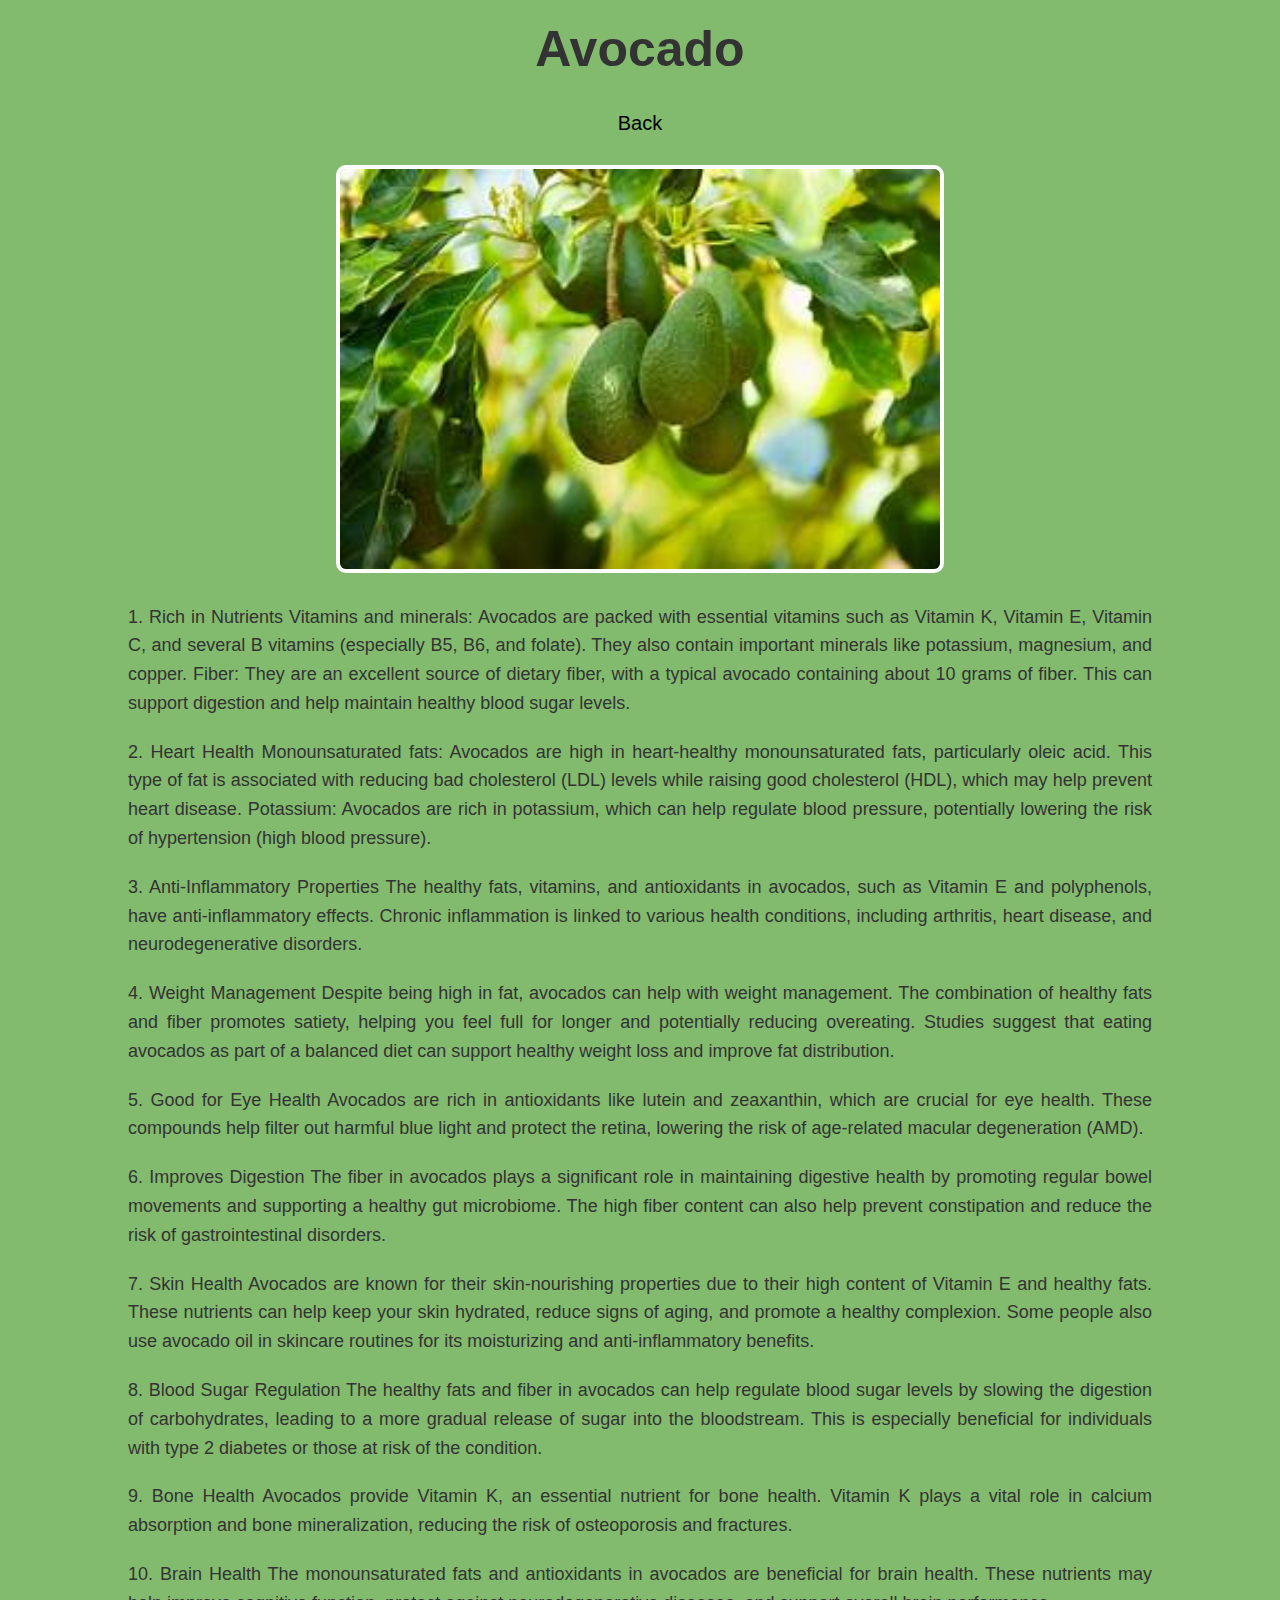
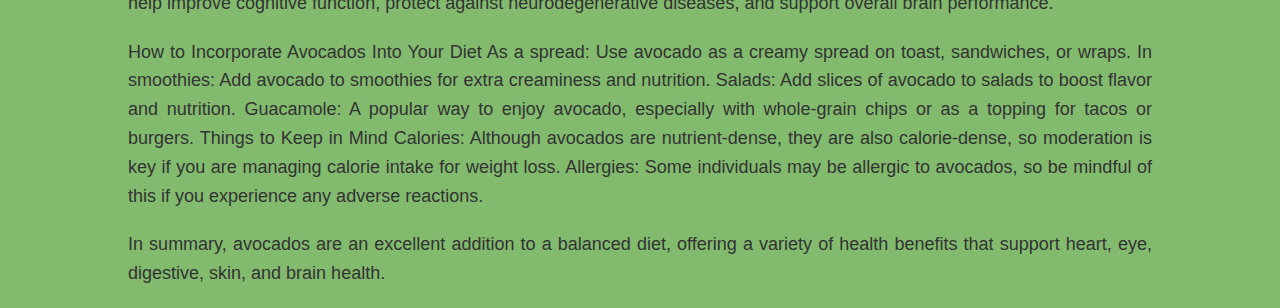
<file: html&css/avocado_page.html>
<!DOCTYPE html>
<html lang="en">
<head>
<title>Avocado</title>
<link rel="stylesheet" type="text/css" href="avocado.css">
<link rel="icon" type="image/jpg" href="avocado.jpg">

</head>

<body>
<h1>Avocado</h1>
<a href="http://127.0.0.1:5500/index.html" target="_blank">Back</a>

<img src="avocadotree.jpg" alt="avocadotree" width="100%" height="100%">
<p>1. Rich in Nutrients
    Vitamins and minerals: Avocados are packed with essential vitamins such as Vitamin K, Vitamin E, Vitamin C, and several B vitamins (especially B5, B6, and folate). They also contain important minerals like potassium, magnesium, and copper.
    Fiber: They are an excellent source of dietary fiber, with a typical avocado containing about 10 grams of fiber. This can support digestion and help maintain healthy blood sugar levels.</p>
   <p> 2. Heart Health
    Monounsaturated fats: Avocados are high in heart-healthy monounsaturated fats, particularly oleic acid. This type of fat is associated with reducing bad cholesterol (LDL) levels while raising good cholesterol (HDL), which may help prevent heart disease.
    Potassium: Avocados are rich in potassium, which can help regulate blood pressure, potentially lowering the risk of hypertension (high blood pressure).</p>
   <p> 3. Anti-Inflammatory Properties
    The healthy fats, vitamins, and antioxidants in avocados, such as Vitamin E and polyphenols, have anti-inflammatory effects. Chronic inflammation is linked to various health conditions, including arthritis, heart disease, and neurodegenerative disorders.</p>
   <p> 4. Weight Management
    Despite being high in fat, avocados can help with weight management. The combination of healthy fats and fiber promotes satiety, helping you feel full for longer and potentially reducing overeating.
    Studies suggest that eating avocados as part of a balanced diet can support healthy weight loss and improve fat distribution.</p>
  <p>  5. Good for Eye Health
    Avocados are rich in antioxidants like lutein and zeaxanthin, which are crucial for eye health. These compounds help filter out harmful blue light and protect the retina, lowering the risk of age-related macular degeneration (AMD).</p>
  <p>  6. Improves Digestion
    The fiber in avocados plays a significant role in maintaining digestive health by promoting regular bowel movements and supporting a healthy gut microbiome.
    The high fiber content can also help prevent constipation and reduce the risk of gastrointestinal disorders.</p>
   <p> 7. Skin Health
    Avocados are known for their skin-nourishing properties due to their high content of Vitamin E and healthy fats. These nutrients can help keep your skin hydrated, reduce signs of aging, and promote a healthy complexion.
    Some people also use avocado oil in skincare routines for its moisturizing and anti-inflammatory benefits.</p>
   <p> 8. Blood Sugar Regulation
    The healthy fats and fiber in avocados can help regulate blood sugar levels by slowing the digestion of carbohydrates, leading to a more gradual release of sugar into the bloodstream. This is especially beneficial for individuals with type 2 diabetes or those at risk of the condition.</p>
  <p>  9. Bone Health
    Avocados provide Vitamin K, an essential nutrient for bone health. Vitamin K plays a vital role in calcium absorption and bone mineralization, reducing the risk of osteoporosis and fractures.</p>
  <p>  10. Brain Health
    The monounsaturated fats and antioxidants in avocados are beneficial for brain health. These nutrients may help improve cognitive function, protect against neurodegenerative diseases, and support overall brain performance.</p>
   <p> How to Incorporate Avocados Into Your Diet
    As a spread: Use avocado as a creamy spread on toast, sandwiches, or wraps.
    In smoothies: Add avocado to smoothies for extra creaminess and nutrition.
    Salads: Add slices of avocado to salads to boost flavor and nutrition.
    Guacamole: A popular way to enjoy avocado, especially with whole-grain chips or as a topping for tacos or burgers.
    Things to Keep in Mind
    Calories: Although avocados are nutrient-dense, they are also calorie-dense, so moderation is key if you are managing calorie intake for weight loss.
    Allergies: Some individuals may be allergic to avocados, so be mindful of this if you experience any adverse reactions.</p>
   <p> In summary, avocados are an excellent addition to a balanced diet, offering a variety of health benefits that support heart, eye, digestive, skin, and brain health.</p>
    
    
    
    </p>



</body>



</html>
</file>
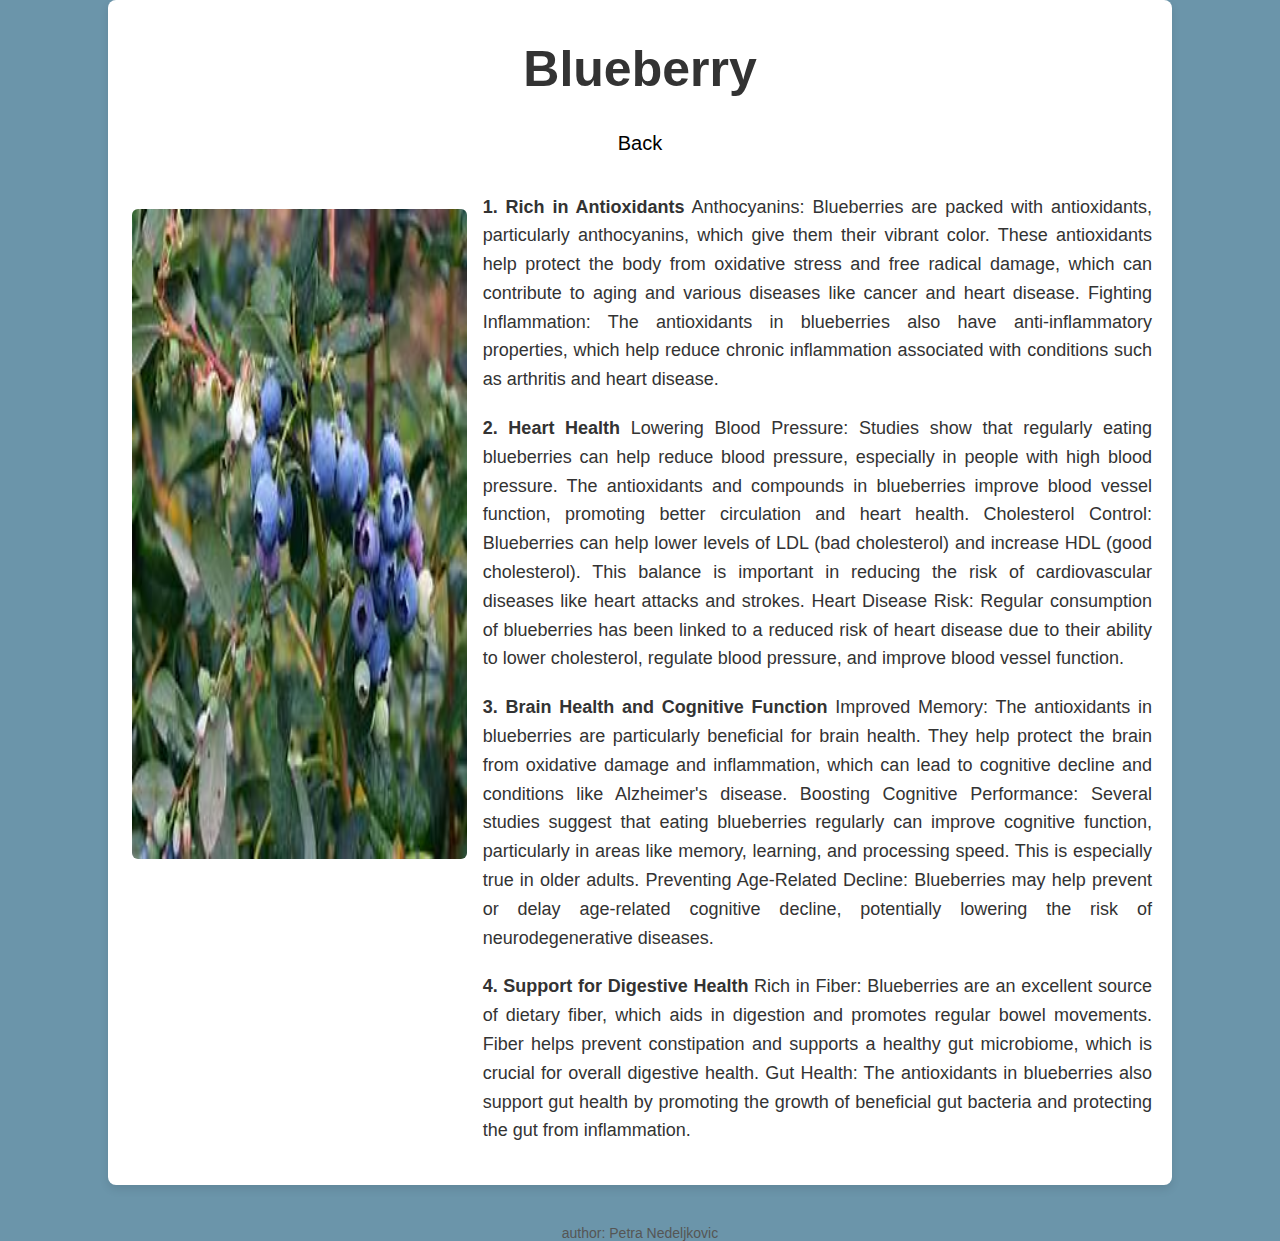
<file: html&css/blueberry_page.html>
<!DOCTYPE html>
<html lang="en">
<head>
    <title>Blueberry</title>
    <link rel="stylesheet" type="text/css" href="blueberry.css">
    <link rel="icon" type="image/jpg" href="blueberry.jpg">
</head>
<body>
    <div class="container">
        <h1>Blueberry</h1>
        <a href="http://127.0.0.1:5500/index.html" target="_blank">Back</a>
        <div class="grid">
            <img src="blueberrybush.jpg" alt="bluebush">
            <div class="content">
                <section>
                    <p><strong>1. Rich in Antioxidants</strong>  
                        Anthocyanins: Blueberries are packed with antioxidants, particularly anthocyanins, which give them their vibrant color. These antioxidants help protect the body from oxidative stress and free radical damage, which can contribute to aging and various diseases like cancer and heart disease.  
                        Fighting Inflammation: The antioxidants in blueberries also have anti-inflammatory properties, which help reduce chronic inflammation associated with conditions such as arthritis and heart disease.
                    </p>
                </section>
                <section>
                    <p><strong>2. Heart Health</strong>  
                        Lowering Blood Pressure: Studies show that regularly eating blueberries can help reduce blood pressure, especially in people with high blood pressure. The antioxidants and compounds in blueberries improve blood vessel function, promoting better circulation and heart health.  
                        Cholesterol Control: Blueberries can help lower levels of LDL (bad cholesterol) and increase HDL (good cholesterol). This balance is important in reducing the risk of cardiovascular diseases like heart attacks and strokes.  
                        Heart Disease Risk: Regular consumption of blueberries has been linked to a reduced risk of heart disease due to their ability to lower cholesterol, regulate blood pressure, and improve blood vessel function.
                    </p>
                </section>
                <section>
                    <p><strong>3. Brain Health and Cognitive Function</strong>  
                        Improved Memory: The antioxidants in blueberries are particularly beneficial for brain health. They help protect the brain from oxidative damage and inflammation, which can lead to cognitive decline and conditions like Alzheimer's disease.  
                        Boosting Cognitive Performance: Several studies suggest that eating blueberries regularly can improve cognitive function, particularly in areas like memory, learning, and processing speed. This is especially true in older adults.  
                        Preventing Age-Related Decline: Blueberries may help prevent or delay age-related cognitive decline, potentially lowering the risk of neurodegenerative diseases.
                    </p>
                </section>
                <section>
                    <p><strong>4. Support for Digestive Health</strong>  
                        Rich in Fiber: Blueberries are an excellent source of dietary fiber, which aids in digestion and promotes regular bowel movements. Fiber helps prevent constipation and supports a healthy gut microbiome, which is crucial for overall digestive health.  
                        Gut Health: The antioxidants in blueberries also support gut health by promoting the growth of beneficial gut bacteria and protecting the gut from inflammation.
                    </p>
                  </section>
            </div>
        </div>
    </div>
</body>
<footer>author: Petra Nedeljkovic <br></footer>
</html>
</file>
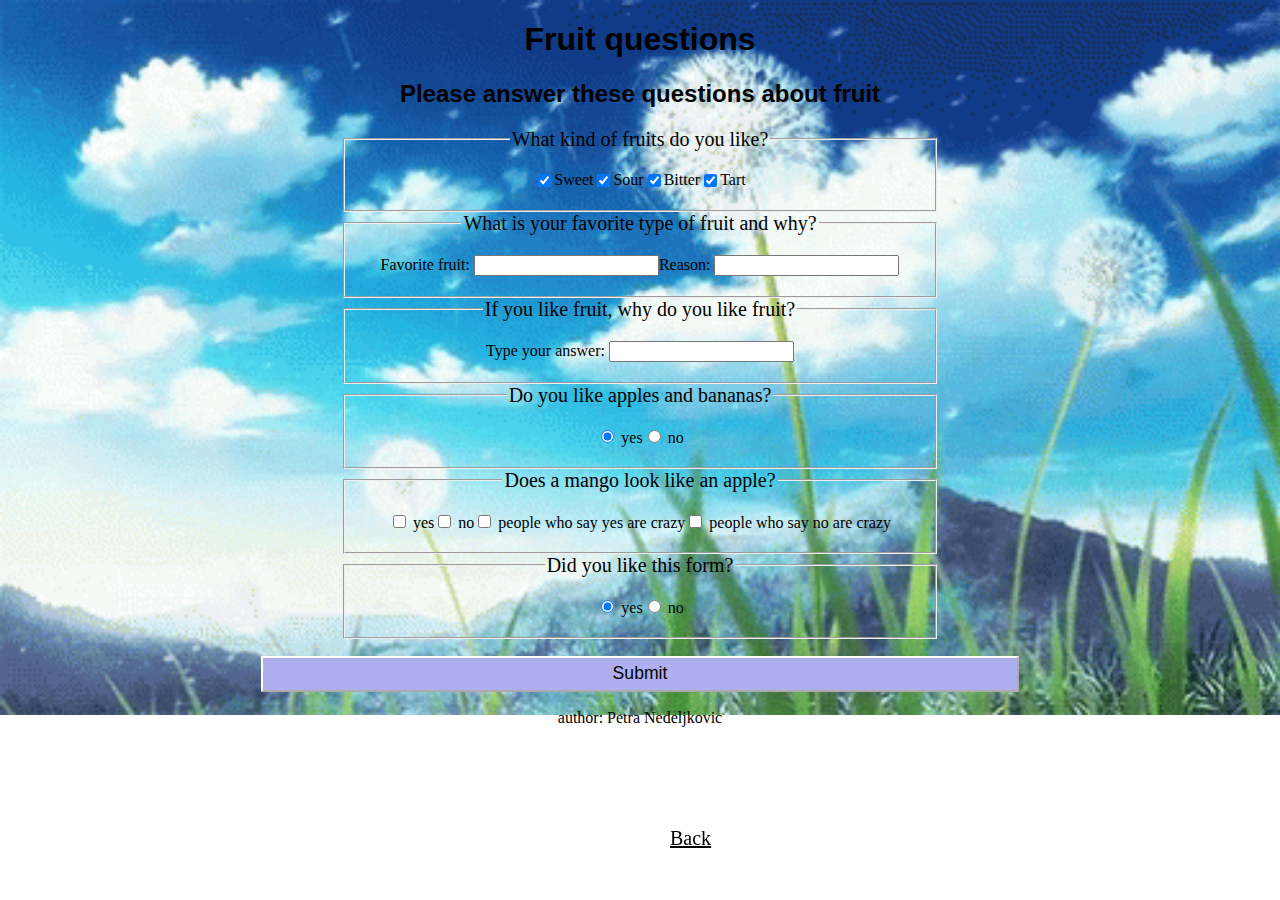
<file: html&css/formpage.html>
<!DOCTYPE html>
<html lang="en">
<head>
    <link rel="icon" type="image/jpg" href="formicon.jpg">
    <title>formfiller</title>
    <link rel="stylesheet" type="text/css" href="formpage.css">
</head>

<body>
    <h1>Fruit questions</h1>
    <h2>Please answer these questions about fruit</h2>
    
    <form action="submit_form.php" method="POST">
        <fieldset>
            <legend>What kind of fruits do you like?</legend>
            <input id="sweet" type="checkbox" name="taste[]" value="sweet" checked> <label for="sweet">Sweet</label>
            <input id="sour" type="checkbox" name="taste[]" value="sour" checked> <label for="sour">Sour</label>
            <input id="bitter" type="checkbox" name="taste[]" value="bitter" checked> <label for="bitter">Bitter</label>
            <input id="tart" type="checkbox" name="taste[]" value="tart" checked> <label for="tart">Tart</label>
        </fieldset>

        <fieldset>
            <legend>What is your favorite type of fruit and why?</legend>
            <label for="favorite-fruit">Favorite fruit: 
                <input id="favorite-fruit" name="favorite-fruit" type="text" required />
            </label><br>
            <label for="reason">Reason: 
                <input id="reason" name="reason" type="text" required />
            </label>
        </fieldset>

        <fieldset>
            <legend>If you like fruit, why do you like fruit?</legend>
            <label for="why-like-fruit">Type your answer: 
                <input id="why-like-fruit" name="why-like-fruit" type="text" required />
            </label>
        </fieldset>

        <fieldset>
            <legend>Do you like apples and bananas?</legend>
            <label><input id="yes" type="radio" name="like-fruits" value="yes" checked> yes</label>
            <label><input id="no" type="radio" name="like-fruits" value="no"> no</label>
        </fieldset>

        <fieldset>
            <legend>Does a mango look like an apple?</legend>
            <label><input id="yes-mango" type="checkbox" name="mango-looks-like-apple" value="yes"> yes</label>
            <label><input id="no-mango" type="checkbox" name="mango-looks-like-apple" value="no"> no</label>
            <label><input id="crazy-yes" type="checkbox" name="mango-looks-like-apple" value="crazy-yes"> people who say yes are crazy</label>
            <label><input id="crazy-no" type="checkbox" name="mango-looks-like-apple" value="crazy-no"> people who say no are crazy</label>
        </fieldset>

        <fieldset>
            <legend>Did you like this form?</legend>
            <label><input id="form-yes" type="radio" name="liked-form" value="yes" checked> yes</label>
            <label><input id="form-no" type="radio" name="liked-form" value="no"> no</label>
        </fieldset>

        
        <input type="submit" value="Submit" />
    </form>

    <div class="container">
        <a href="http://127.0.0.1:5500/index.html" target="_blank">Back</a>
    </div> 
</body>
<footer>author: Petra Nedeljkovic <br></footer>
</html>
</file>
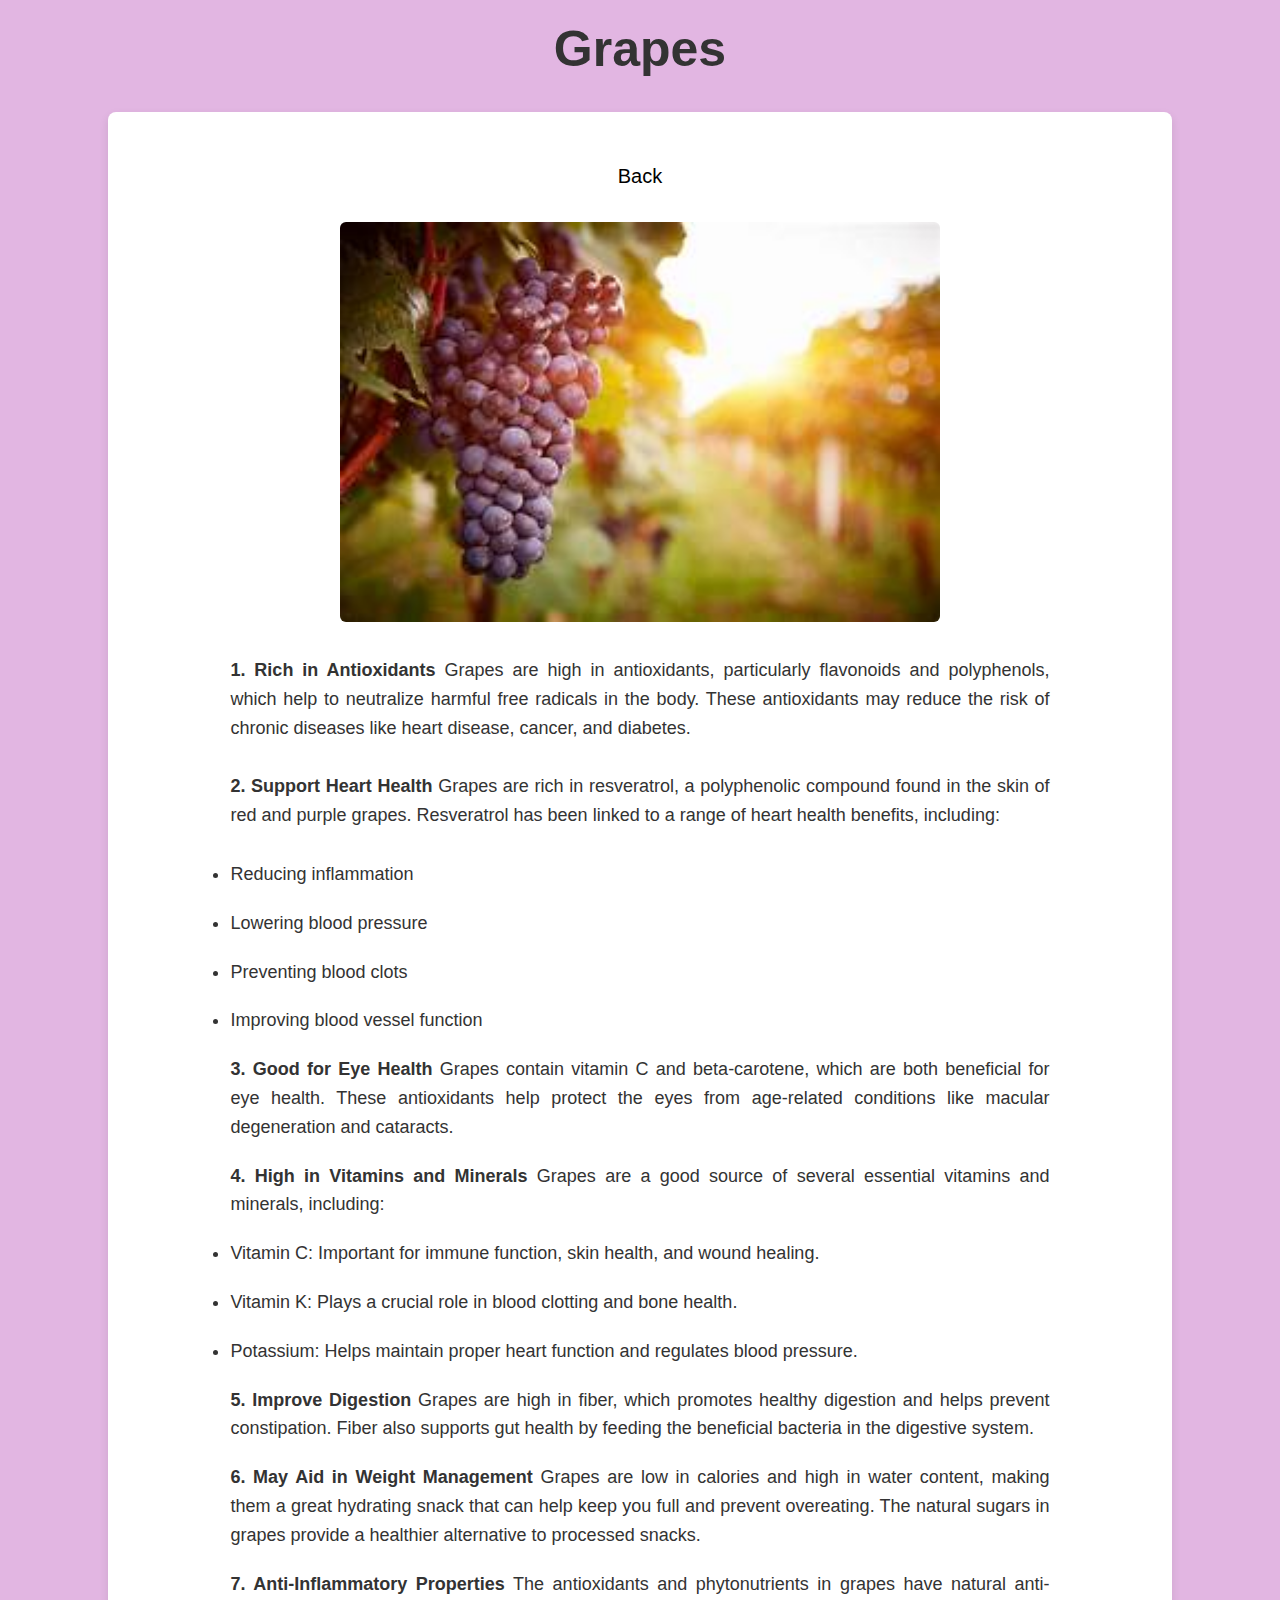
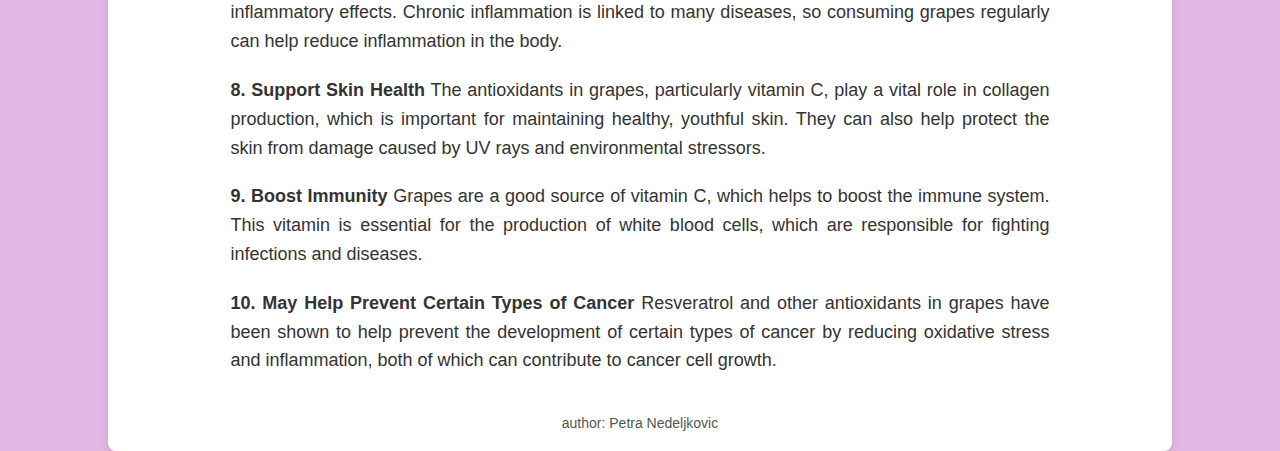
<file: html&css/grapes_page.html>
<!DOCTYPE html>
<html lang="en">
<head>
<title>grapes</title>
<link rel="stylesheet" type="text/css" href="grapes.css">
<link rel="icon" type="image/jpg" href="Grapes.jpg">
</head>

<body>
<h1>Grapes</h1>
<div class="container">
    <h1></h1>
    <a href="http://127.0.0.1:5500/index.html" target="_blank">Back</a>
    <div class="grid">
    <img src="grapesb.jpg" alt="avocadotree" width="100%" height="100%">
    <div class="content">
        <section>
        <p><strong>1. Rich in Antioxidants</strong>
          Grapes are high in antioxidants, particularly flavonoids and polyphenols, which help to neutralize harmful free radicals in the body. These antioxidants may reduce the risk of chronic diseases like heart disease, cancer, and diabetes.
        </section>
        <section>
   <p> <strong>2. Support Heart Health</strong>
    Grapes are rich in resveratrol, a polyphenolic compound found in the skin of red and purple grapes. Resveratrol has been linked to a range of heart health benefits, including:</p>
</section>
    
    <li>Reducing inflammation</li>
    <li> Lowering blood pressure</li>
        <li> Preventing blood clots</li>
            <li>Improving blood vessel function</li>
   <P><strong>3. Good for Eye Health</strong> 
    Grapes contain vitamin C and beta-carotene, which are both beneficial for eye health. These antioxidants help protect the eyes from age-related conditions like macular degeneration and cataracts.

   <p> <strong>4. High in Vitamins and Minerals</strong>
    Grapes are a good source of several essential vitamins and minerals, including:</p>
    
    <li>Vitamin C: Important for immune function, skin health, and wound healing.</li>
    <li>Vitamin K: Plays a crucial role in blood clotting and bone health.</li>
    <li>Potassium: Helps maintain proper heart function and regulates blood pressure.</li>
   <p><strong> 5. Improve Digestion</strong>
    Grapes are high in fiber, which promotes healthy digestion and helps prevent constipation. Fiber also supports gut health by feeding the beneficial bacteria in the digestive system.</p>

   <p> <strong>6. May Aid in Weight Management</strong>
    Grapes are low in calories and high in water content, making them a great hydrating snack that can help keep you full and prevent overeating. The natural sugars in grapes provide a healthier alternative to processed snacks.</p>
    
    <p>  <strong>7. Anti-Inflammatory Properties</strong>
    The antioxidants and phytonutrients in grapes have natural anti-inflammatory effects. Chronic inflammation is linked to many diseases, so consuming grapes regularly can help reduce inflammation in the body.</p>
    
    <p> <strong> 8. Support Skin Health</strong>
    The antioxidants in grapes, particularly vitamin C, play a vital role in collagen production, which is important for maintaining healthy, youthful skin. They can also help protect the skin from damage caused by UV rays and environmental stressors.</p>
    
    <p> <strong> 9. Boost Immunity</strong>
    Grapes are a good source of vitamin C, which helps to boost the immune system. This vitamin is essential for the production of white blood cells, which are responsible for fighting infections and diseases.</p>
    
    <p>  <strong>10. May Help Prevent Certain Types of Cancer</strong>
    Resveratrol and other antioxidants in grapes have been shown to help prevent the development of certain types of cancer by reducing oxidative stress and inflammation, both of which can contribute to cancer cell growth.</p>



</body>
<footer>author: Petra Nedeljkovic <br></footer>
</html>
</file>
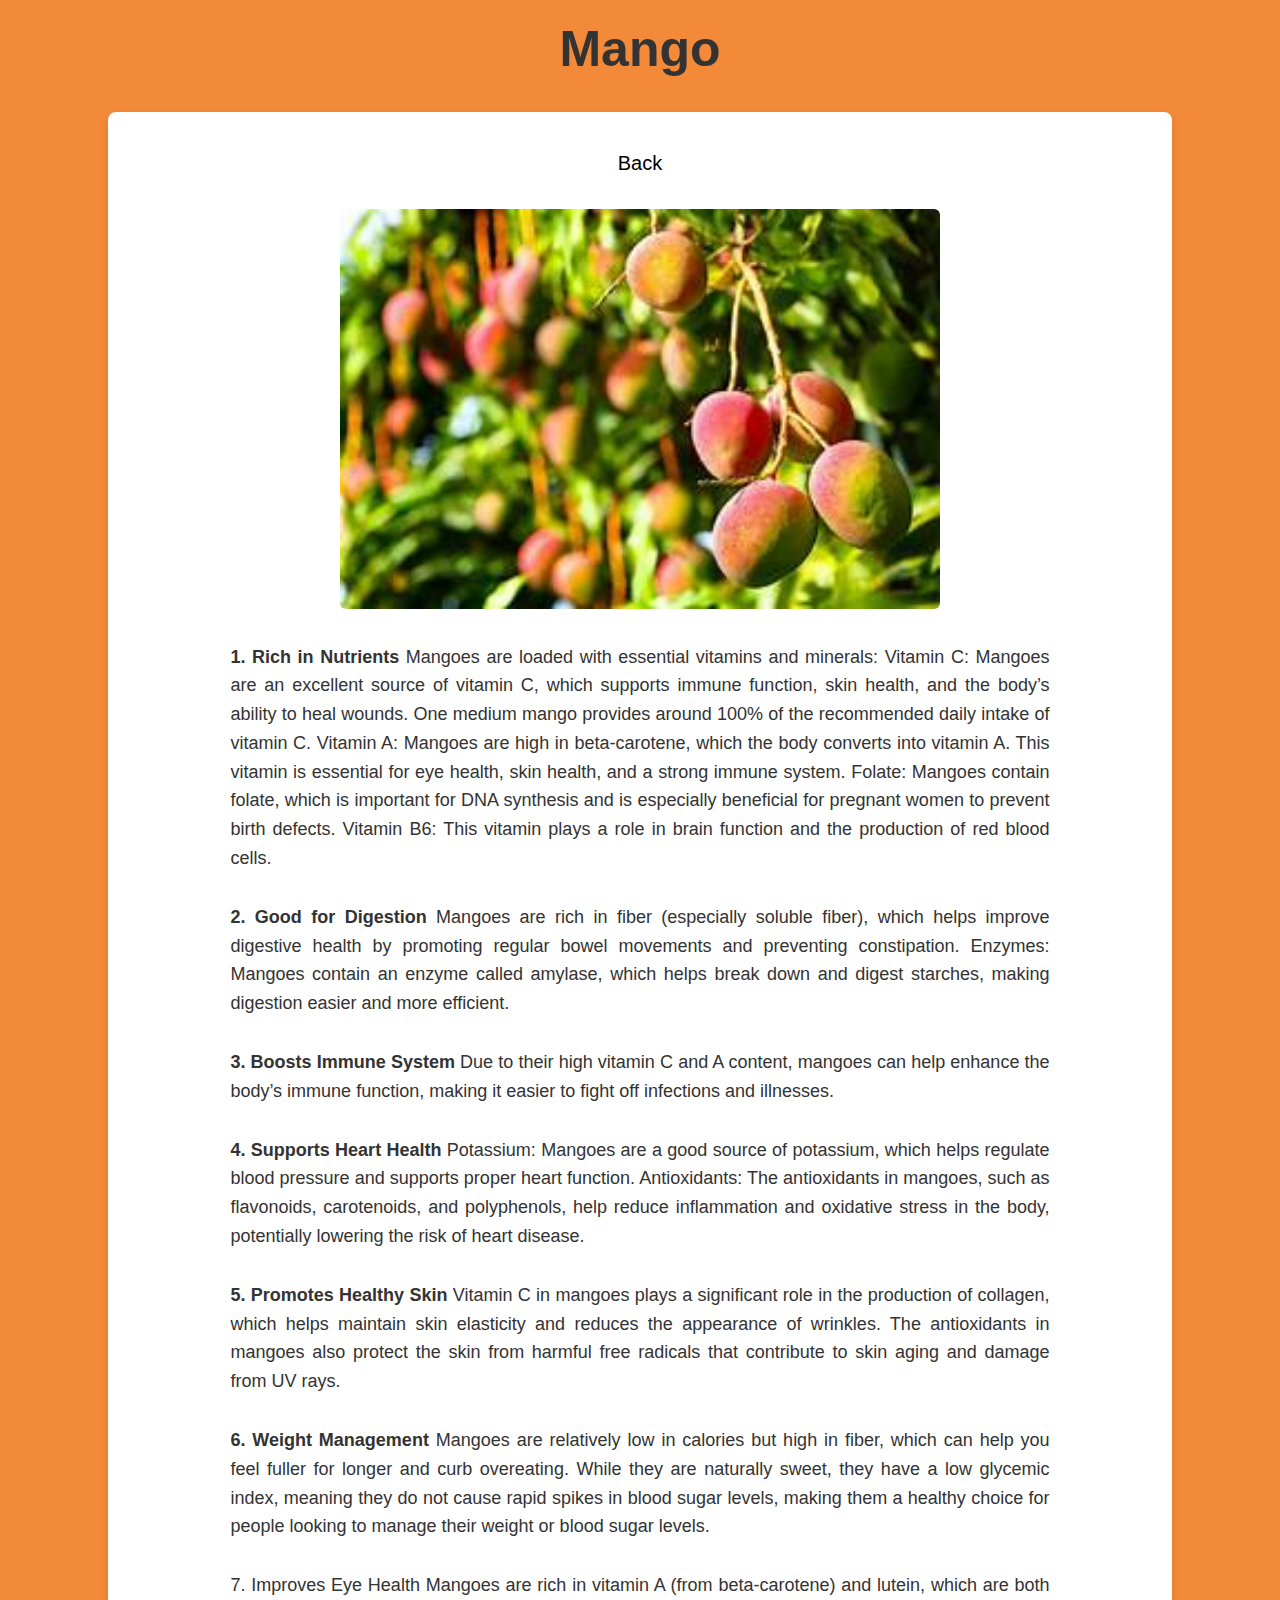
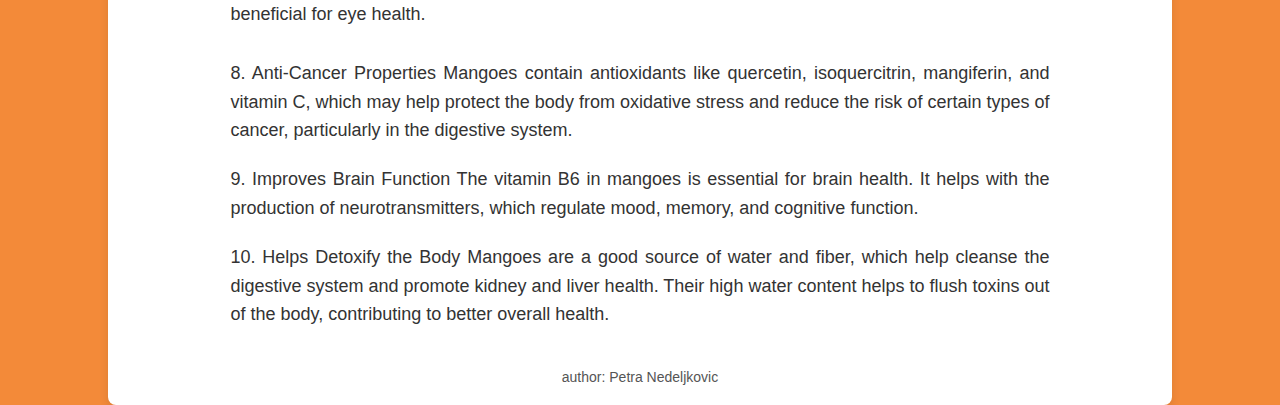
<file: html&css/mango_page.html>
<!DOCTYPE html>
<html lang="en">
<head>
<meta charset="UTF-8">
<link rel="icon" type="image/jpg" href="mango.jpg">
<title>Mango</title>
<link rel="stylesheet" type="text/css" href="mango.css">
</head>

<body>

    <h1>Mango</h1>
    <div class="container">
    <a href="http://127.0.0.1:5500/index.html" target="_blank">Back</a>
    <div class="grid">
    <img src="mangotree.jpg" alt="mangotree" width="100%" height="100%">
    <div class="content">
        <section>
    <p><strong>1. Rich in Nutrients</strong>
        Mangoes are loaded with essential vitamins and minerals:
        
        Vitamin C: Mangoes are an excellent source of vitamin C, which supports immune function, skin health, and the body’s ability to heal wounds. One medium mango provides around 100% of the recommended daily intake of vitamin C.
        Vitamin A: Mangoes are high in beta-carotene, which the body converts into vitamin A. This vitamin is essential for eye health, skin health, and a strong immune system.
        Folate: Mangoes contain folate, which is important for DNA synthesis and is especially beneficial for pregnant women to prevent birth defects.
        Vitamin B6: This vitamin plays a role in brain function and the production of red blood cells.</p>
    </section>
    <section>
        <p><strong> 2. Good for Digestion</strong>
        Mangoes are rich in fiber (especially soluble fiber), which helps improve digestive health by promoting regular bowel movements and preventing constipation.
        
        Enzymes: Mangoes contain an enzyme called amylase, which helps break down and digest starches, making digestion easier and more efficient.</p>
    </section>
    <section>
        <p><strong> 3. Boosts Immune System</strong>
        Due to their high vitamin C and A content, mangoes can help enhance the body’s immune function, making it easier to fight off infections and illnesses.</p>
    </section>
    <section>
       <p><strong>4. Supports Heart Health</strong>
        Potassium: Mangoes are a good source of potassium, which helps regulate blood pressure and supports proper heart function.
        Antioxidants: The antioxidants in mangoes, such as flavonoids, carotenoids, and polyphenols, help reduce inflammation and oxidative stress in the body, potentially lowering the risk of heart disease.</p>
    </section>
<section>
        <p><strong> 5. Promotes Healthy Skin</strong>
        Vitamin C in mangoes plays a significant role in the production of collagen, which helps maintain skin elasticity and reduces the appearance of wrinkles.
        The antioxidants in mangoes also protect the skin from harmful free radicals that contribute to skin aging and damage from UV rays.</p>
    </section>
    <section>
        <p><strong>6. Weight Management</strong>
        Mangoes are relatively low in calories but high in fiber, which can help you feel fuller for longer and curb overeating.
        While they are naturally sweet, they have a low glycemic index, meaning they do not cause rapid spikes in blood sugar levels, making them a healthy choice for people looking to manage their weight or blood sugar levels.</p>
    </section>
<section>
        <p> 7. Improves Eye Health
        Mangoes are rich in vitamin A (from beta-carotene) and lutein, which are both beneficial for eye health.</p>
    </section>
       <p> 8. Anti-Cancer Properties
        Mangoes contain antioxidants like quercetin, isoquercitrin, mangiferin, and vitamin C, which may help protect the body from oxidative stress and reduce the risk of certain types of cancer, particularly in the digestive system.</p>
    </section>
       <p>9. Improves Brain Function
        The vitamin B6 in mangoes is essential for brain health. It helps with the production of neurotransmitters, which regulate mood, memory, and cognitive function.</p>
    </section>
        <p>10. Helps Detoxify the Body
        Mangoes are a good source of water and fiber, which help cleanse the digestive system and promote kidney and liver health. Their high water content helps to flush toxins out of the body, contributing to better overall health.</p>
    </section>

   

</body>
<footer>author: Petra Nedeljkovic <br></footer>
</html>
</file>
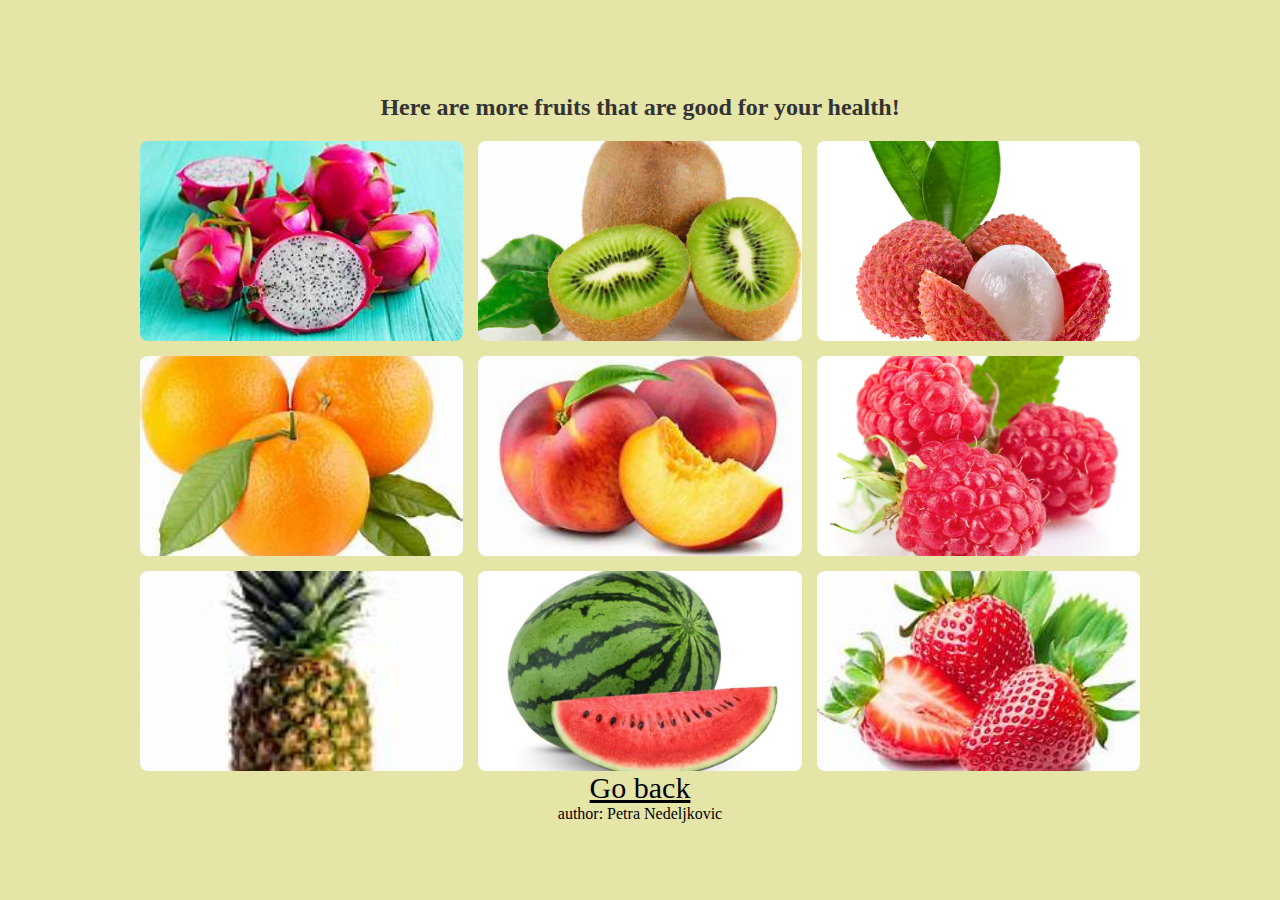
<file: html&css/morefruitspage.html>
<!DOCTYPE html>
<html lang="en">
<head>
    <title>Photo gallery</title>
    <link rel="stylesheet" type="text/css" href="morefruit.css">
</head>

<body>
    <h1>Here are more fruits that are good for your health!</h1>
    <div class="fruit gallery">
 <img src="dragonfruit.jpg" alt="dragonfruit">
 <img src="kiwi.jpg" alt="kiwi">
 <img src="lychee.jpg" alt="lychee">
 <img src="orange.jpg" alt="orange">
 <img src="peaches.jpg" alt="peaches">
 <img src="raspberry.jpg" alt="raspberry">
 <img src="pineapple.jpg" alt="pineapple">
 <img src="watermelon.jpg" alt="watermelon">
 <img src="strawberrys.jpg" alt="strawberrys">

 </div>

 <a href="http://127.0.0.1:5500/index.html" target="_blank">Go back</a>
</body>
<footer>author: Petra Nedeljkovic <br></footer>
</html>
</file>
<file: html&css/avocado.css>
body {
    background-color: #82bb6e;
    margin: 0;
    font-family: 'Arial', sans-serif;
}

/* Styling the Header */
h1 {
    font-size: 50px;
    text-align: center;
    font-family: 'Impact', Haettenschweiler, 'Arial Narrow Bold', sans-serif;
    color: #333;  /* Darker color for better contrast */
    margin-top: 20px;
}

/* Styling the Link (Back) */
a {
    font-size: 20px;
    color: black; /* Blue color for the link */
    display: block;
    text-align: center;
    margin-top: 20px;
    text-decoration: none;
}

a:hover {
    text-decoration: underline;  /* Underline effect on hover */
    
}

/* Paragraph Styling */
p {
    font-size: 18px;
    line-height: 1.6;
    font-family: 'Trebuchet MS', 'Lucida Sans Unicode', 'Lucida Grande', 'Lucida Sans', Arial, sans-serif;
    color: #333;
    margin: 20px auto;
    width: 80%; /* Limited width to improve readability */
    text-align: justify;
}

/* Bold Text */
bold {
    font-weight: bold;
}

/* Styling the Image */
img {
    display: block;
    max-width: 600px; /* Set a fixed max-width */
    width: 100%;  /* Ensure responsiveness */
    height: auto; /* Maintain aspect ratio */
    margin: 30px auto;
    border-radius: 10px;
    border: 4px solid #fff;  /* Add a border for a more polished look */
}


/* Add a Container to Make Content Neater */
.container {
    width: 80%;
    margin: 0 auto;
    padding: 20px;
    background-color: white;
    border-radius: 8px;
    box-shadow: 0px 4px 10px rgba(0, 0, 0, 0.1);
}

/* Style for each section to make the content easy to scan */
section {
    margin-bottom: 30px;
}

/* Add some padding and margin to each section */
section p {
    margin-bottom: 10px;
}

/* Adding a Footer for additional neatness */
footer {
    text-align: center;
    margin-top: 40px;
    font-size: 14px;
    color: #555;
}
</file>
<file: html&css/blueberry.css>
/* Basic styling for body */
body {
    background-color: #6B95AA;
    margin: 0;
    font-family: 'Arial', sans-serif;
}

/* Styling the Header */
h1 {
    font-size: 50px;
    text-align: center;
    font-family: 'Impact', Haettenschweiler, 'Arial Narrow Bold', sans-serif;
    color: #333;
    margin-top: 20px;
}

/* Styling the Link (Back) */
a {
    font-size: 20px;
    color: black;
    display: block;
    text-align: center;
    margin-top: 20px;
    text-decoration: none;
}

a:hover {
    text-decoration: underline;
}

/* Container to wrap the whole content */
.container {
    width: 80%;
    margin: 0 auto;
    padding: 20px;
    background-color: white;
    border-radius: 8px;
    box-shadow: 0px 4px 10px rgba(0, 0, 0, 0.1);
}

/* Set up the grid layout for content */
.grid {
    display: grid;
    grid-template-columns: 1fr 2fr; /* Image takes 1 fraction, text takes 2 fractions */
    grid-gap: 20px;
    margin-top: 20px;
}

/* Styling the Image */
img {
    display: block;
    max-width: 100%; /* Ensure image is responsive */
    height: 650px;
    margin: 30px auto;
    border-radius: 10px;
    border: 4px solid #fff;
}

/* Styling the Content (Text) */
.content {
    font-size: 18px;
    line-height: 1.6;
    font-family: 'Trebuchet MS', 'Lucida Sans Unicode', 'Lucida Grande', 'Lucida Sans', Arial, sans-serif;
    color: #333;
}

/* Paragraph Styling */
p {
    margin-bottom: 15px;
    text-align: justify;
}

/* Bold Text */
strong {
    font-weight: bold;
}

/* Add padding and margin for sections */
section {
    margin-bottom: 20px;
}

/* Additional Footer Styling (optional) */
footer {
    text-align: center;
    margin-top: 40px;
    font-size: 14px;
    color: #555;
}
</file>
<file: html&css/formpage.css>
body{
    justify-content: center;
    text-align: center;
    background-image:url(wind.gif);
    background-repeat: no-repeat;
    background-size: 100%;

}

h1, h2{
    text-align: center;
    font-family:'Gill Sans', 'Gill Sans MT', Calibri, 'Trebuchet MS', sans-serif;

}

legend{
    font-size: 20px;
    text-align: center;
}

input{

    text-align: center;
}

a {
    font-size: 20px;
    color: black;
    position: fixed; 
    bottom: 20px;
    margin: 30px; 
    text-align: center;
    
}

input[type="submit"] {
    display: block;
    width: 60%;
    margin: 1em auto;
    height: 2em;
    font-size: 1.1rem;
    background-color: #afafef;
    border-color: white;
    min-width: 300px;
  }

  .container{
    background-image: 100%;
  }

  fieldset{
    display: flex;
    flex-direction: row;
    align-items: center; 
    justify-content: center; 
    width: 550px;
    margin: 0 auto; 
    padding: 20px;
  }
</file>
<file: html&css/grapes.css>
body {
    background-color: #e2b6e2;
    margin: 0;
    font-family: 'Arial', sans-serif;
}

/* Styling the Header */
h1 {
    font-size: 50px;
    text-align: center;
    font-family: 'Impact', Haettenschweiler, 'Arial Narrow Bold', sans-serif;
    color: #333;  /* Darker color for better contrast */
    margin-top: 20px;
}

/* Styling the Link (Back) */
a {
    font-size: 20px;
    color: black; /* Blue color for the link */
    display: block;
    text-align: center;
    margin-top: 20px;
    text-decoration: none;
}

a:hover {
    text-decoration: underline;  /* Underline effect on hover */
    
}

li {
    font-size: 18px;
    line-height: 1.6;
    font-family: 'Trebuchet MS', 'Lucida Sans Unicode', 'Lucida Grande', 'Lucida Sans', Arial, sans-serif;
    color: #333;
    margin: 20px auto;
    width: 80%; /* Limited width to improve readability */
    text-align: justify;
}

/* Paragraph Styling */
p {
    font-size: 18px;
    line-height: 1.6;
    font-family: 'Trebuchet MS', 'Lucida Sans Unicode', 'Lucida Grande', 'Lucida Sans', Arial, sans-serif;
    color: #333;
    margin: 20px auto;
    width: 80%; /* Limited width to improve readability */
    text-align: justify;
}

/* Bold Text */
bold {
    font-weight: bold;
}

/* Styling the Image */
img {
    display: block;
    max-width: 600px; /* Set a fixed max-width */
    width: 100%;  /* Ensure responsiveness */
    height: auto; /* Maintain aspect ratio */
    margin: 30px auto;
    border-radius: 10px;
    border: 4px solid #fff; /* Add a border for a more polished look */
}

/* Add a Container to Make Content Neater */
.container {
    width: 80%;
    margin: 0 auto;
    padding: 20px;
    background-color: white;
    border-radius: 8px;
    box-shadow: 0px 4px 10px rgba(0, 0, 0, 0.1);
}

/* Style for each section to make the content easy to scan */
section {
    margin-bottom: 30px;
}

/* Add some padding and margin to each section */
section p {
    margin-bottom: 10px;
}

/* Adding a Footer for additional neatness */
footer {
    text-align: center;
    margin-top: 40px;
    font-size: 14px;
    color: #555;
}
</file>
<file: html&css/mango.css>
body {
    background-color:#f38a39;
    margin: 0;
    font-family: 'Arial', sans-serif;
}

/* Styling the Header */
h1 {
    font-size: 50px;
    text-align: center;
    font-family: 'Impact', Haettenschweiler, 'Arial Narrow Bold', sans-serif;
    color: #333;  /* Darker color for better contrast */
    margin-top: 20px;
}

/* Styling the Link (Back) */
a {
    font-size: 20px;
    color: black; /* Blue color for the link */
    display: block;
    text-align: center;
    margin-top: 20px;
    text-decoration: none;
}

a:hover {
    text-decoration: underline;  /* Underline effect on hover */
    
}

/* Paragraph Styling */
p {
    font-size: 18px;
    line-height: 1.6;
    font-family: 'Trebuchet MS', 'Lucida Sans Unicode', 'Lucida Grande', 'Lucida Sans', Arial, sans-serif;
    color: #333;
    margin: 20px auto;
    width: 80%; /* Limited width to improve readability */
    text-align: justify;
}

/* Bold Text */
bold {
    font-weight: bold;
}

/* Styling the Image */
img {
    display: block;
    max-width: 600px; /* Set a fixed max-width */
    width: 100%;  /* Ensure responsiveness */
    height: auto; /* Maintain aspect ratio */
    margin: 30px auto;
    border-radius: 10px;
    border: 4px solid #fff;  /* Add a border for a more polished look */
}

/* Add a Container to Make Content Neater */
.container {
    width: 80%;
    margin: 0 auto;
    padding: 20px;
    background-color: white;
    border-radius: 8px;
    box-shadow: 0px 4px 10px rgba(0, 0, 0, 0.1);
}

/* Style for each section to make the content easy to scan */
section {
    margin-bottom: 30px;
}

/* Add some padding and margin to each section */
section p {
    margin-bottom: 10px;
}

/* Adding a Footer for additional neatness */
footer {
    text-align: center;
    margin-top: 40px;
    font-size: 14px;
    color: #555;
}
</file>
<file: html&css/morefruit.css>
body {
    display: flex;
    justify-content: center;
    align-items: center;
    height: 100vh;
    margin: 0;
    padding: 0;
    background-color: #e6e5a8; 
    flex-direction: column;
    text-align: center;
}


h1 {
    margin-bottom: 20px;
    font-size: 24px;
    color: #333;
}


.fruit.gallery {
    display: grid;
    grid-template-columns: repeat(3, 1fr);  
    grid-gap: 15px;
    max-width: 1000px;  
    width: 100%;
}


.fruit.gallery img {
    width: 100%;  
    height: 200px;  
    object-fit: cover;  
    border-radius: 8px;  
    transition: transform 0.3s ease; 
}

a{
    font-size: 30px;
    color:black;
}
</file>
